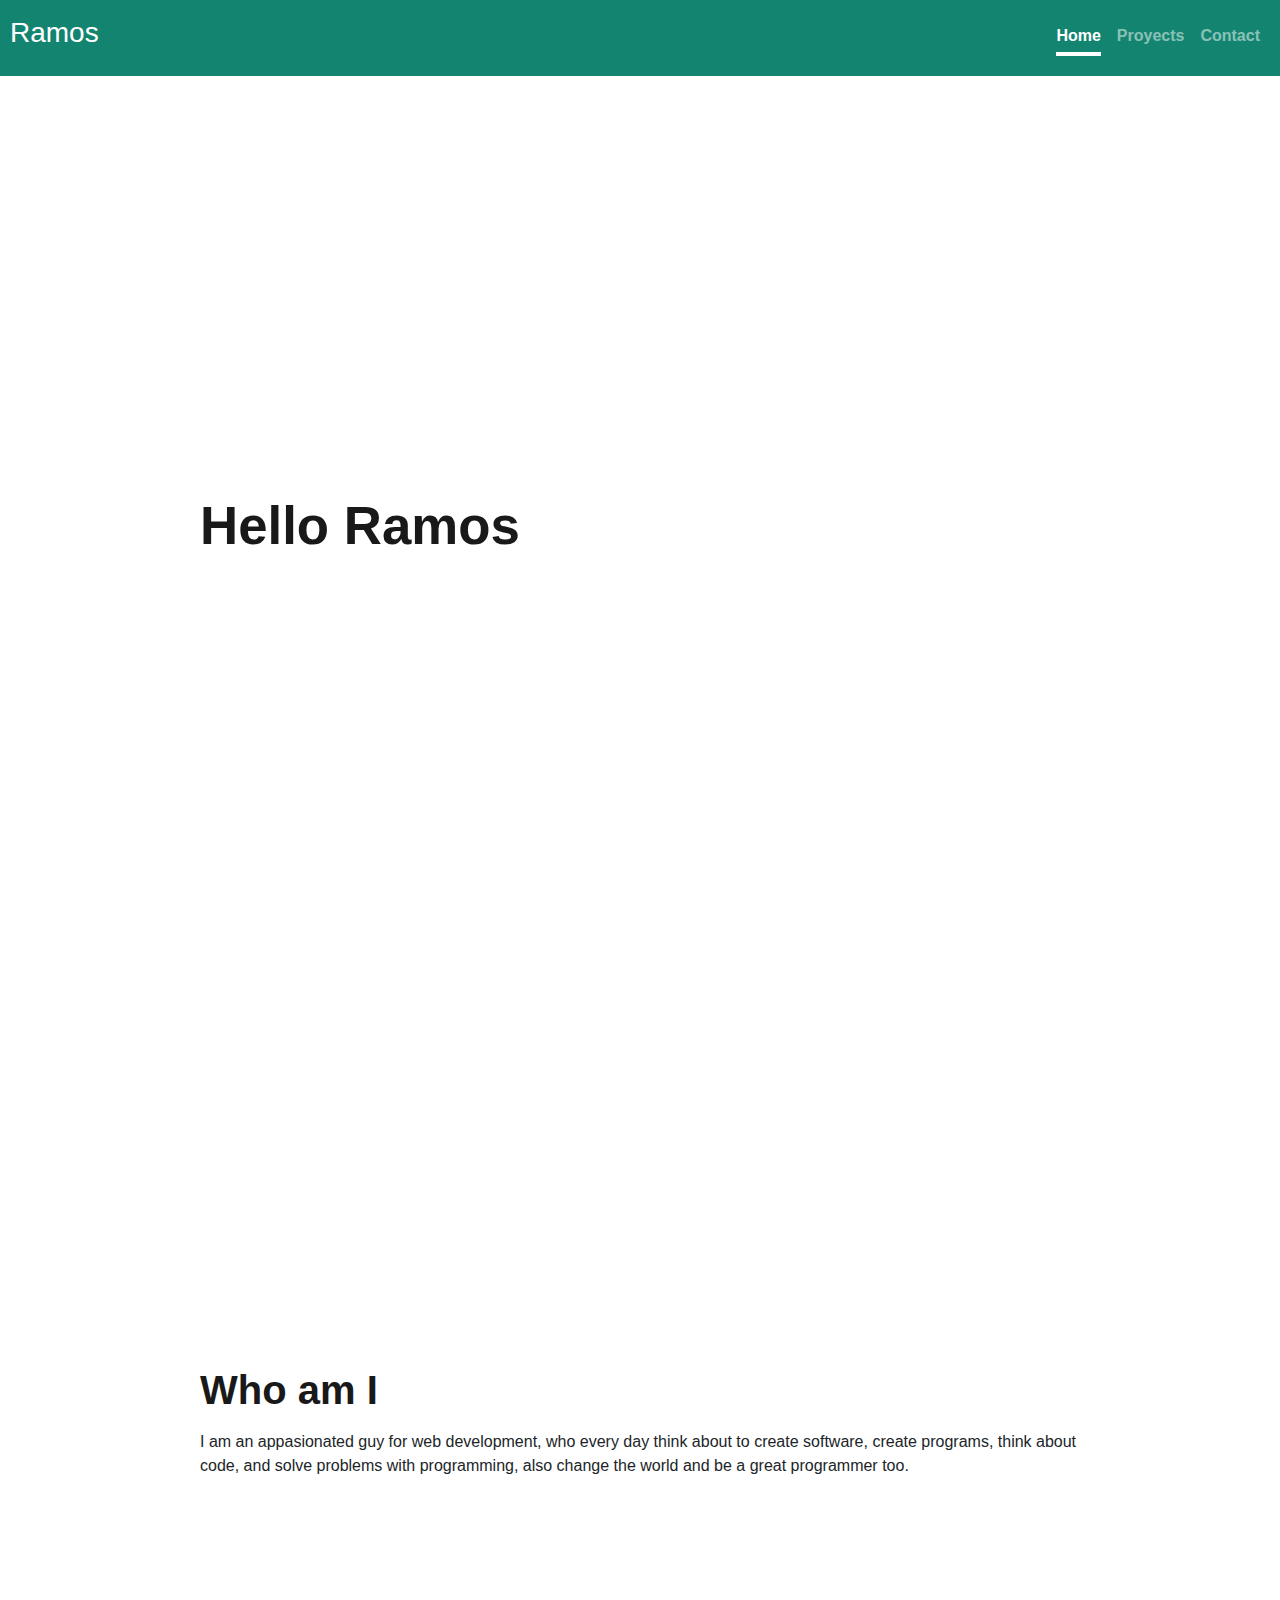
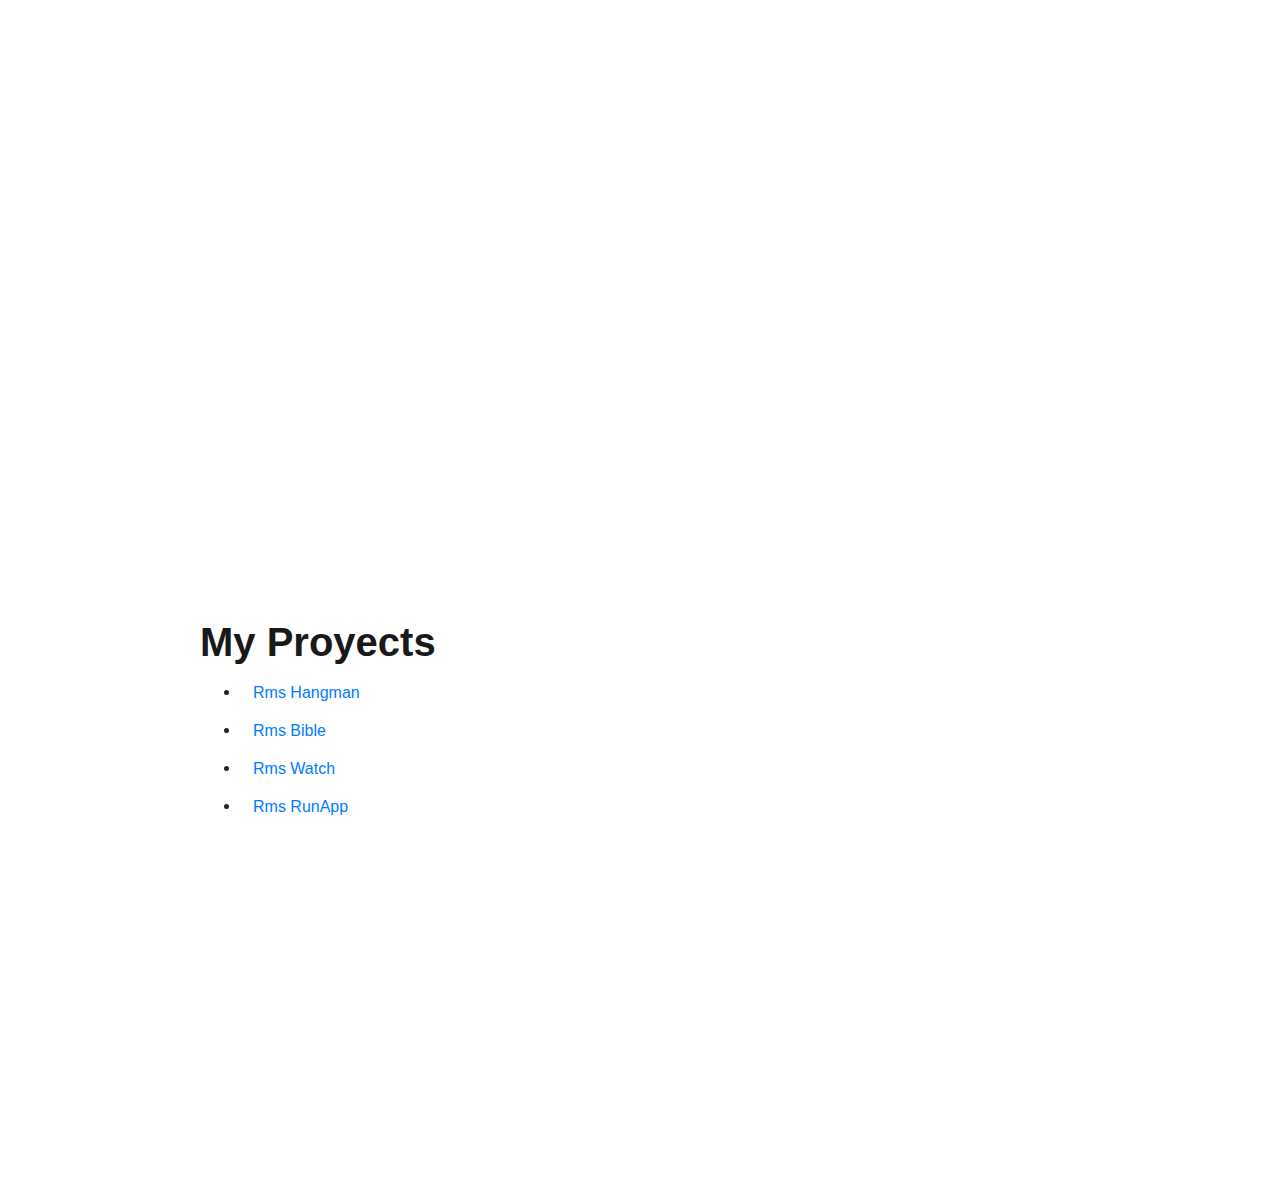
<file: index.html>
<!DOCTYPE html>
<html>

<head>
    <meta charset="utf-8">
    <meta http-equiv="X-UA-Compatible" content="IE=edge">
    <meta name="viewport" content="width=device-width, initial-scale=1, shrink-to-fit=no">
    <title>My Website | Home</title>
    <link href="./assets/libs/css/bootstrap.min.css" rel="stylesheet">
    <link href="assets/css/cover.css" rel="stylesheet">
</head>

<body>
    <nav class="fixed-top nav">
        <div class="inner">
            <h3 class="masthead-brand" id="brand">Ramos</h3>
            <nav class="nav nav-masthead justify-content-center">
                <a class="nav-link active" href="#">Home</a>
                <a class="nav-link" href="./proyects.html">Proyects</a>
                <a class="nav-link" href="./contact.html">Contact</a>
            </nav>
        </div>
    </nav>
    <div class="cover-container d-flex w-100 h-100 p-3 mx-auto flex-column first">
        <main role="main" class="inner cover first">
            <h1 class="cover-heading" id="animatedTitle"></h1>
            <p class="lead" hidden id="author">I am Abisai Ramos</p>
            <p class="text" hidden id="welcome">Welcome to my own website, where you will find information about me, as a programmer guy, but also about my social live.<br>
                Want to know more about me, quickly? Make scroll down the web page.
            </p>
        </main>
    </div>
    <div class="cover-container d-flex w-100 h-100 p-3 mx-auto flex-column">
        <main role="main" class="inner cover">
            <h1 class="cover-heading">Who am I</h1>
            <p class="lead"></p>
            <p class="text">I am an appasionated guy for web development, who every day think about to create software, create programs, think about code, and solve problems with programming, also change the world and be a great programmer too.</p>
        </main>
    </div>
    <div class="cover-container d-flex w-100 h-100 p-3 mx-auto flex-column">
        <main role="main" class="inner cover">
            <h1 class="cover-heading">My Proyects</h1>
            <ul>
	            <li><a href="./proyects.html#hangman" class="btn btn-link">Rms Hangman</a></li>
	            <li><a href="./proyects.html#bible" class="btn btn-link">Rms Bible</a></li>
	            <li><a href="./proyects.html#watch" class="btn btn-link">Rms Watch</a></li>
	            <li><a href="./proyects.html#runapp" class="btn btn-link">Rms RunApp</a></li>
            </ul>
        </main>
    </div>
    <script src="assets/js/animation.js"></script>
    <script src="assets/js/scrollPage.js"></script>
</body>

</html>
</file>
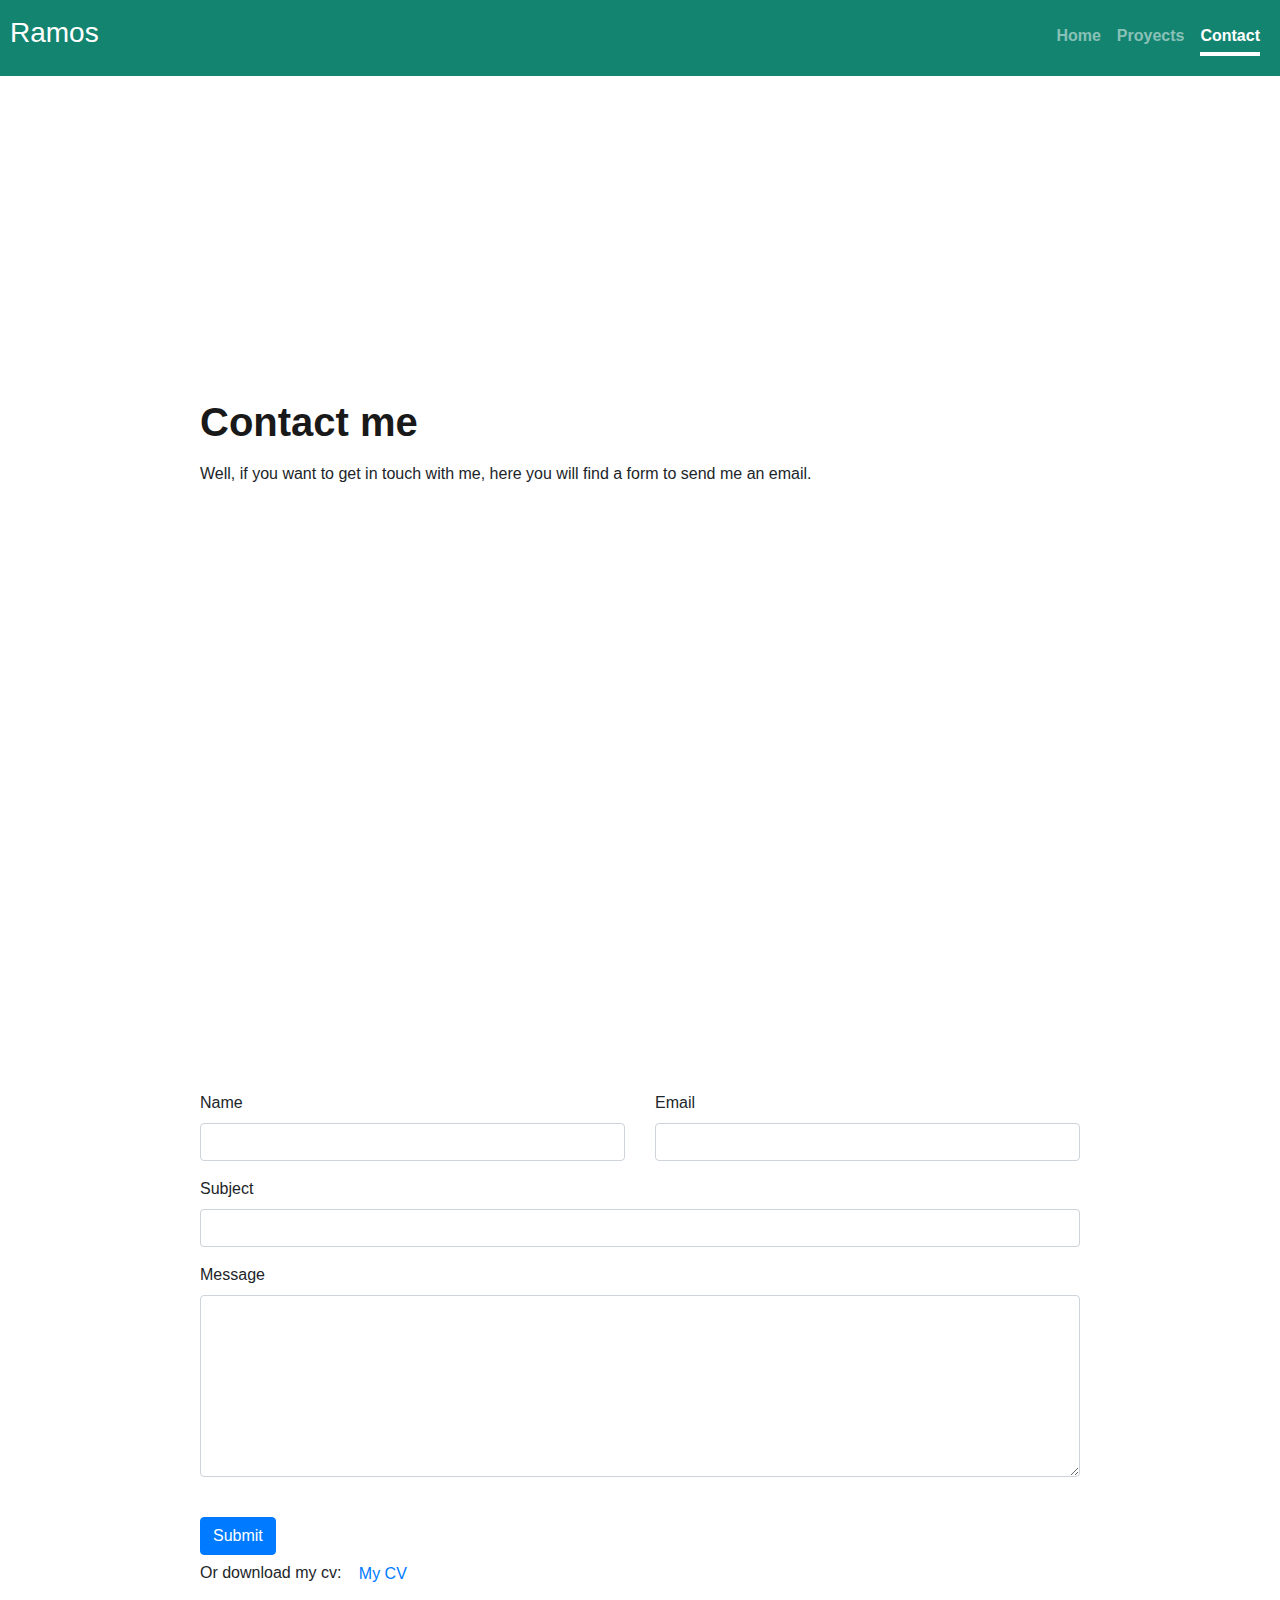
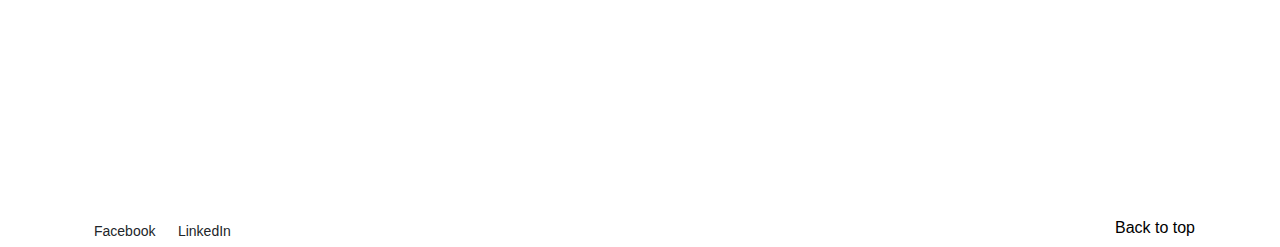
<file: contact.html>
<!DOCTYPE html>
<html>
<head>
	<meta charset="utf-8">
    <meta http-equiv="X-UA-Compatible" content="IE=edge">
    <meta name="viewport" content="width=device-width, initial-scale=1, shrink-to-fit=no">
	<title>My website | Contact</title>
	<link href="./assets/libs/css/bootstrap.min.css" rel="stylesheet">
    <link href="assets/css/cover.css" rel="stylesheet">
</head>
<body>
	 <nav class="fixed-top nav">
        <div class="inner">
            <h3 class="masthead-brand" id="brand">Ramos</h3>
            <nav class="nav nav-masthead justify-content-center">
                <a class="nav-link" href="./index.html">Home</a>
                <a class="nav-link" href="./proyects.html">Proyects</a>
                <a class="nav-link active" href="#">Contact</a>
            </nav>
        </div>
    </nav>
    <div class="cover-container d-flex w-100 h-100 p-3 mx-auto flex-column">
        <main role="main" class="inner cover">
            <h1 class="cover-heading">Contact me</h1>
            <p class="lead"></p>
            <p class="text">Well, if you want to get in touch with me, here you will find a form to send me an email.</p>
        </main>
    </div>
    <div class="cover-container d-flex w-100 h-100 p-3 mx-auto flex-column">
        <main role="main" class="inner cover">
	        <form name="contact_form" action="assets/mail.php" method="post" accept-charset="utf-8" class="form">
	        	<div class="row">
		        	<div class="form-group col-md-6">
		        		<label for="name">Name</label>
		        		<input type="text" name="name" required class="form-control form-inline">
		        	</div>
		        	<div class="form-group col-md-6">
		        		<label for="email">Email</label>
		        		<input type="email" name="email" required class="form-control form-inline">
		        	</div>
	        		
	        	</div>
	        	<div class="form-group">
	        		<label for="subject">Subject</label>
	        		<input type="text" name="subject" required class="form-control">
	        	</div>
	        	<div class="form-group">
	        		<label for="message">Message</label>
	        		<textarea name="message" rows="7" required class=" form-control"></textarea>
	        	</div>
	        	<input type="submit" name="submit" class="btn btn-primary mt-4">
	        </form>

	        <p>Or download my cv: <a href="./cv.pdf" download="" class="btn btn-link">My CV</a></p>
        </main>
    </div>
     <footer class="text-muted pt-3">
        <div class="container">
            <p class="float-right">
                <a href="#">Back to top</a>
            </p>
            <p>
                <a href="https://fb.com/07anonymus" class="btn btn-sm" target="_blank">Facebook</a>
                <a href="https://www.linkedin.com/in/abisai-ramos-g-3474131b7" class="btn btn-sm" target="_blank">LinkedIn</a>
            </p>
        </div>
    </footer>
    <script src="assets/js/scrollPage.js"></script>
    <script src="assets/js/contact_req.js"></script>
</body>
</html>
</file>
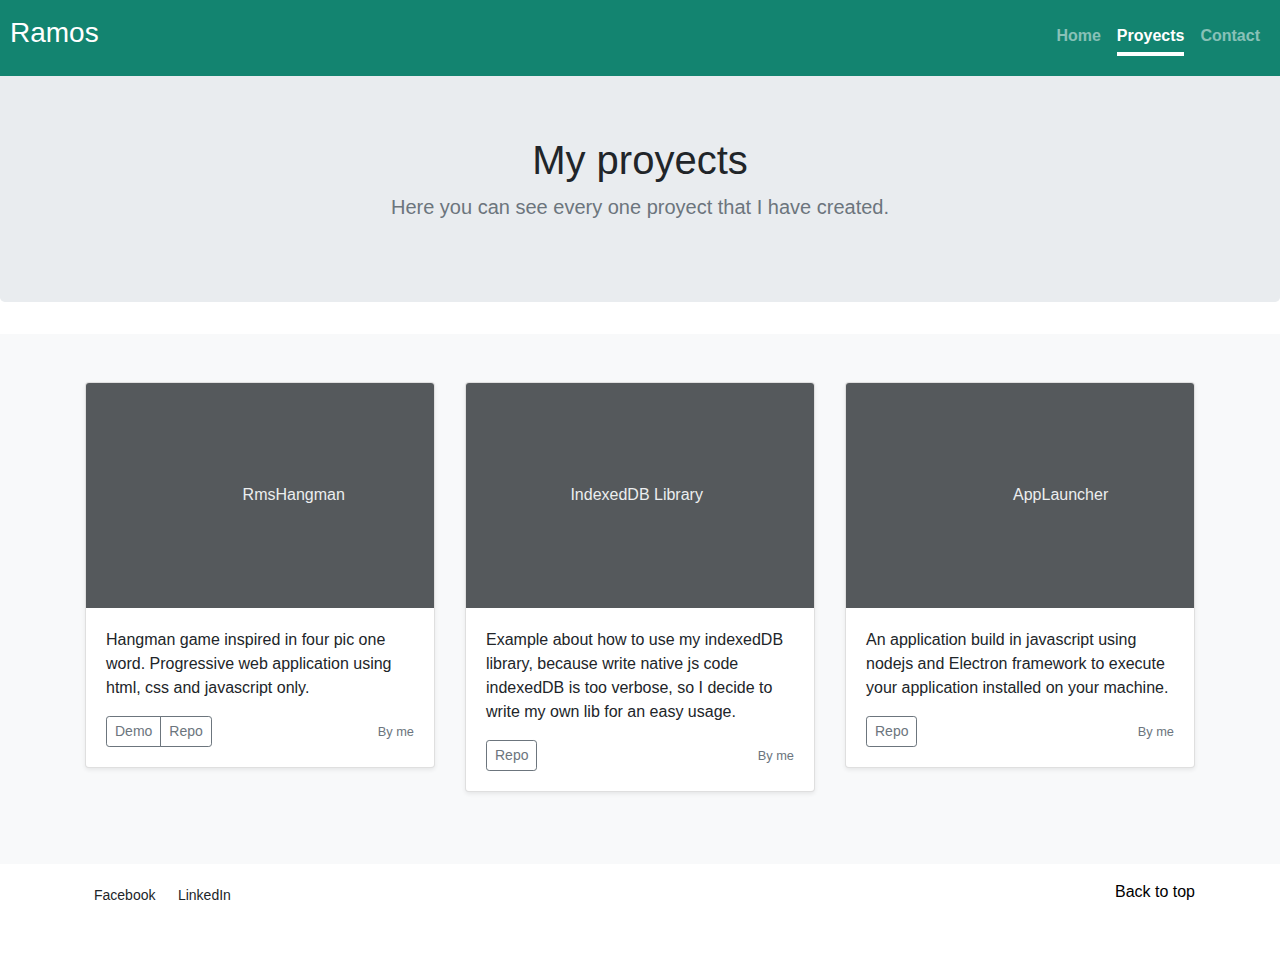
<file: proyects.html>
<!DOCTYPE html>
<html>

<head>
    <meta charset="utf-8">
    <meta http-equiv="X-UA-Compatible" content="IE=edge">
    <meta name="viewport" content="width=device-width, initial-scale=1, shrink-to-fit=no">
    <title>My Website | Proyects</title>
    <link href="./assets/libs/css/bootstrap.min.css" rel="stylesheet">
    <link href="assets/css/cover.css" rel="stylesheet">
</head>

<body>
    <header class="masthead mb-auto">
        <nav class="fixed-top nav">
            <div class="inner">
                <h3 class="masthead-brand" id="brand">Ramos</h3>
                <nav class="nav nav-masthead justify-content-center">
                    <a class="nav-link" href="./index.html">Home</a>
                    <a class="nav-link active" href="#">Proyects</a>
                    <a class="nav-link" href="./contact.html">Contact</a>
                </nav>
            </div>
        </nav>
    </header>
    <main role="main" class="main">
        <section class="jumbotron text-center">
            <div class="container">
                <h1>My proyects</h1>
                <p class="lead text-muted">Here you can see every one proyect that I have created.</p>
            </div>
        </section>
        <div class="album py-5 bg-light">
            <div class="container"> 
                <div class="row">
                    <div class="col-md-4">
                        <div class="card mb-4 shadow-sm">
                            <svg class="bd-placeholder-img card-img-top" width="100%" height="225" xmlns="http://www.w3.org/2000/svg" preserveAspectRatio="xMidYMid slice" focusable="false" role="img" aria-label="Placeholder: Thumbnail">
                                <title>RmsHangman</title>
                                <rect width="100%" height="100%" fill="#55595c" /><text x="45%" y="50%" fill="#eceeef" dy=".3em">RmsHangman</text>
                            </svg>
                            <div class="card-body">
                                <p class="card-text">Hangman game inspired in four pic one word. Progressive web application using html, css and javascript only.</p>
                                <div class="d-flex justify-content-between align-items-center">
                                    <div class="btn-group">
                                        <a href="https://rms-hangman.vercel.app/" class="btn btn-sm btn-outline-secondary" target="_blank">Demo</a>
                                        <a href="https://github.com/07anonymus/rms-hangman" class="btn btn-sm btn-outline-secondary" target="_blank">Repo</a>
                                    </div>
                                    <small class="text-muted">By me</small>
                                </div>
                            </div>
                        </div>
                    </div>
                    <div class="col-md-4">
                        <div class="card mb-4 shadow-sm">
                            <svg class="bd-placeholder-img card-img-top" width="100%" height="225" xmlns="http://www.w3.org/2000/svg" preserveAspectRatio="xMidYMid slice" focusable="false" role="img" aria-label="Placeholder: Thumbnail">
                                <title>IndexedDB library</title>
                                <rect width="100%" height="100%" fill="#55595c" /><text x="30%" y="50%" fill="#eceeef" dy=".3em">IndexedDB Library</text>
                            </svg>
                            <div class="card-body">
                                <p class="card-text">Example about how to use my indexedDB library, because write native js code indexedDB is too verbose, so I decide to write my own lib for an easy usage.</p>
                                <div class="d-flex justify-content-between align-items-center">
                                    <div class="btn-group">
                                        <a href="https://github.com/07anonymus/indexedDB" class="btn btn-sm btn-outline-secondary" target="_blank">Repo</a>
                                    </div>
                                    <small class="text-muted">By me</small>
                                </div>
                            </div>
                        </div>
                    </div>
                    <div class="col-md-4">
                        <div class="card mb-4 shadow-sm">
                            <svg class="bd-placeholder-img card-img-top" width="100%" height="225" xmlns="http://www.w3.org/2000/svg" preserveAspectRatio="xMidYMid slice" focusable="false" role="img" aria-label="Placeholder: Thumbnail">
                                <title>Placeholder</title>
                                <rect width="100%" height="100%" fill="#55595c" /><text x="48%" y="50%" fill="#eceeef" dy=".3em">AppLauncher</text>
                            </svg>
                            <div class="card-body">
                                <p class="card-text">An application build in javascript using nodejs and Electron framework to execute your application installed on your machine.</p>
                                <div class="d-flex justify-content-between align-items-center">
                                    <div class="btn-group">
                                        <a href="https://github.com/07anonymus/app-launcher" class="btn btn-sm btn-outline-secondary" target="_blank">Repo</a>
                                    </div>
                                    <small class="text-muted">By me</small>
                                </div>
                            </div>
                        </div>
                    </div>
                    </div>
                </div>
            </div>
        </div>
    </main>
    <footer class="text-muted pt-3">
        <div class="container">
            <p class="float-right">
                <a href="#">Back to top</a>
            </p>
            <p>
                <a href="https://fb.com/07anonymus" class="btn btn-sm" target="_blank">Facebook</a>
                <a href="https://www.linkedin.com/in/abisai-ramos-g-3474131b7" class="btn btn-sm" target="_blank">LinkedIn</a>
            </p>
        </div>
    </footer>
    <script src="assets/js/scrollPage.js"></script>
</body>

</html>
</file>
<file: assets/css/cover.css>
/*
 * Globals
 */

/* Links */
a,
a:focus,
a:hover {
  color: black;
}

/* Custom default button */
.btn-secondary,
.btn-secondary:hover,
.btn-secondary:focus {
  color: #333;
  text-shadow: none; /* Prevent inheritance from `body` */
  background-color: #fff;
  border: .05rem solid #fff;
}


/*
 * Base structure
 */

html,
body {
  height: 100%;
  background-color: #fff;
}

.cover-container {
  max-width: 60em;
}
.cover-container.first {
  margin-top: 5em;
}

.inner.cover {
  margin: auto;
  margin-left: 0;
  width: 100%;
}
.cover-heading {
  font-weight: bold;
  color: #191919;
}
.inner.cover.first > .cover-heading {
  font-size: 3.3em;
}
/*
 * Header
 */
 .mastheead {
  overflow: hidden;
 }

.masthead-brand {
  margin-bottom: 0;
  margin-top: .4rem;
  color: white;
}

.nav-masthead .nav-link {
  padding: .25rem 0;
  font-weight: 700;
  color: rgba(255, 255, 255, .5);
  background-color: transparent;
  border-bottom: .25rem solid transparent;
}

.nav-masthead .nav-link:hover,
.nav-masthead .nav-link:focus {
  border-bottom-color: rgba(255, 255, 255, .25);
}

.nav-masthead .nav-link + .nav-link {
  margin-left: 1rem;
}

.nav-masthead .active {
  color: #fff;
  border-bottom-color: #fff;
}

nav.nav {
  background: #138470FF;
  padding: 10px;
}
nav .inner {
  width: 100%;
}


@media (min-width: 30em) {
  .masthead-brand {
    float: left;
  }
  .nav-masthead {
    float: right;
  }
}
@media (max-width: 30em) {
  .masthead-brand {
      display: block;
      text-align: center;
  }
  .cover-heading {
    margin-bottom: .2em;
    text-align: center;
    font-size: 2em;
  }
  .inner.cover.first .cover-heading {
    font-size: 2.4em;
  }
  .inner.cover.first {
    /*margin-top: 3.2em;*/
  }
  body {
    text-align: justify;
  }
}

@media (max-height: 380px) {
  .cover-heading {
    margin-top: 1em;
    font-size: 2em;
  }
  p.lead {
    font-size: 1.2em;
  }
  p.text {
    font-size: 1em;
    text-align: left;
  }
  .h-100{
    min-height: 400px;
  }
}

/*
 * Cover
 */
.cover {
  padding: 0 1.5rem;
}
.cover .btn-lg {
  padding: .75rem 1.25rem;
  font-weight: 700;
}


/*
 * Footer
 */
.mastfoot {
  color: rgba(255, 255, 255, .5);
}



/*Scrolling events*/

@media (max-width: 30em) {
  #brand.hide {
    display: none;
  }
}




/* proyects page */

section.jumbotron {
  margin-top: 4.5em;
}

@media (max-width: 30em) {
  section.jumbotron {
      margin-top: 7em;
  }
}
</file>
